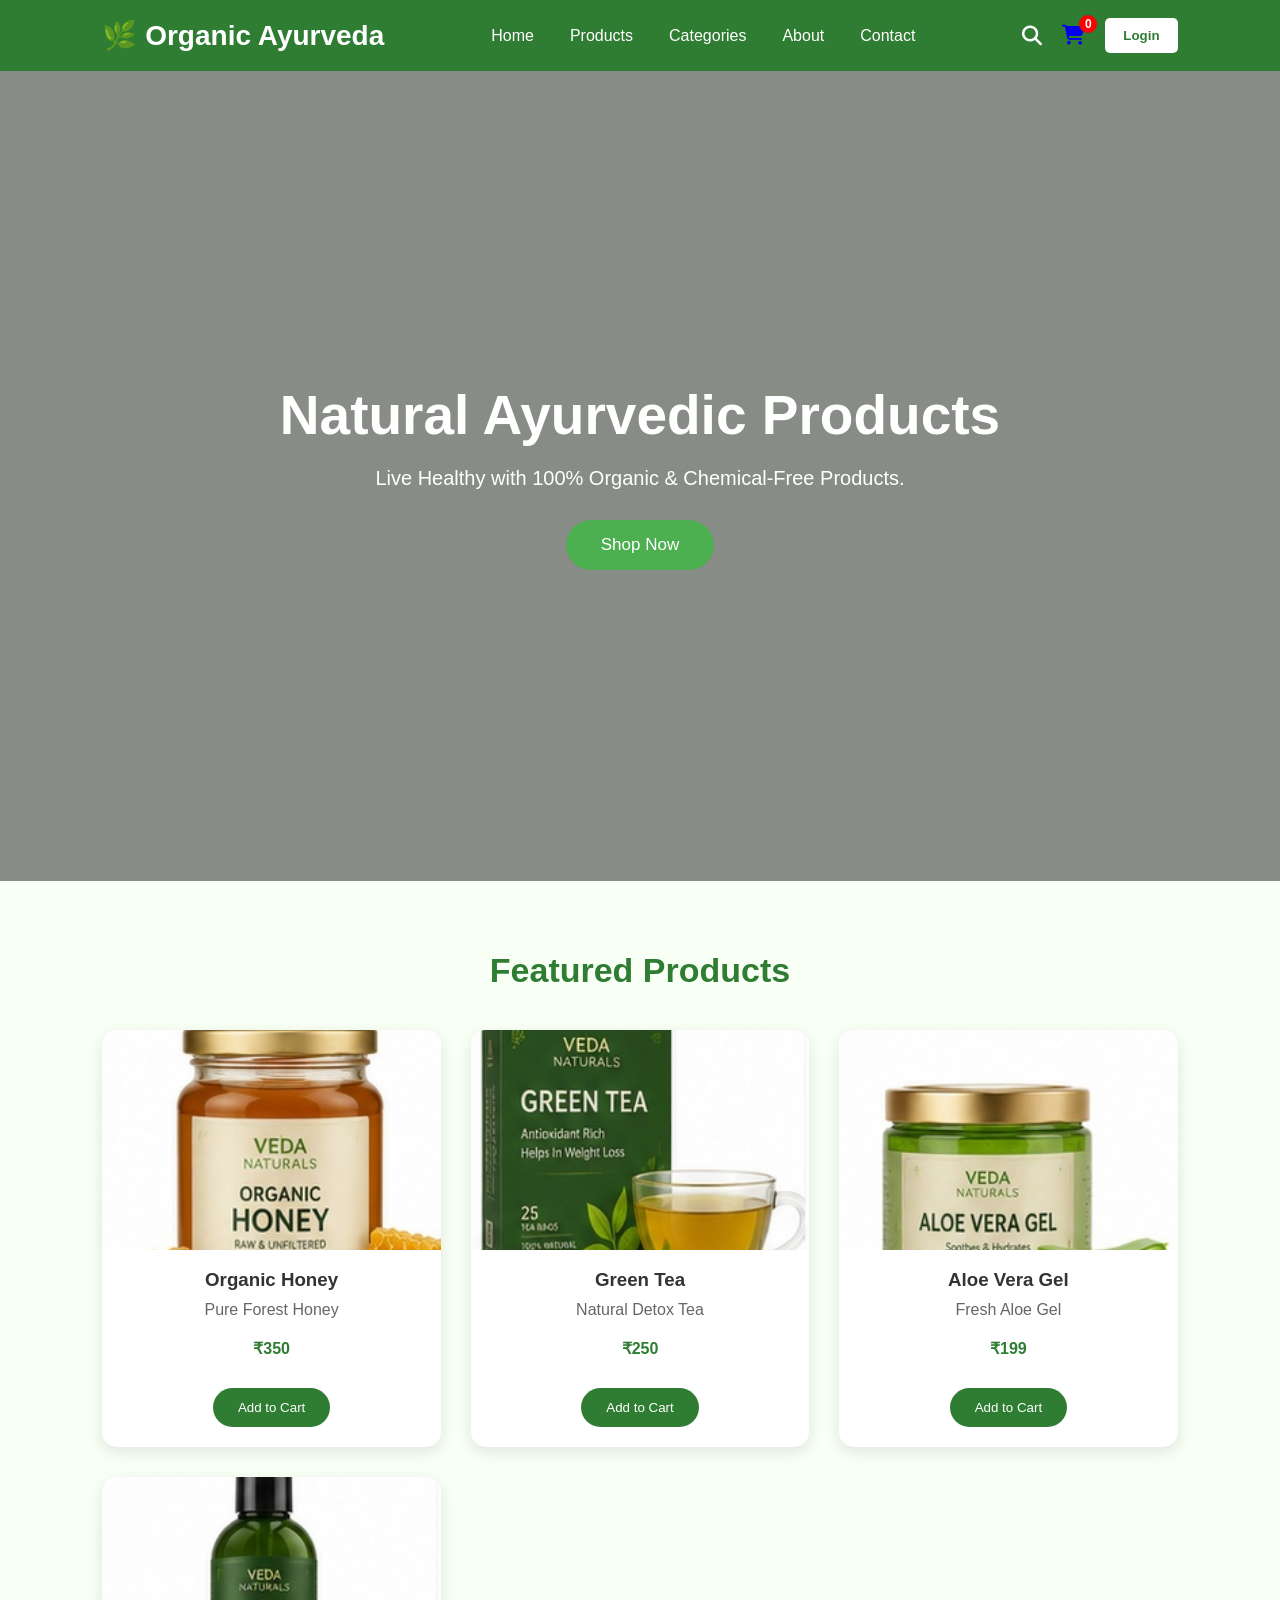
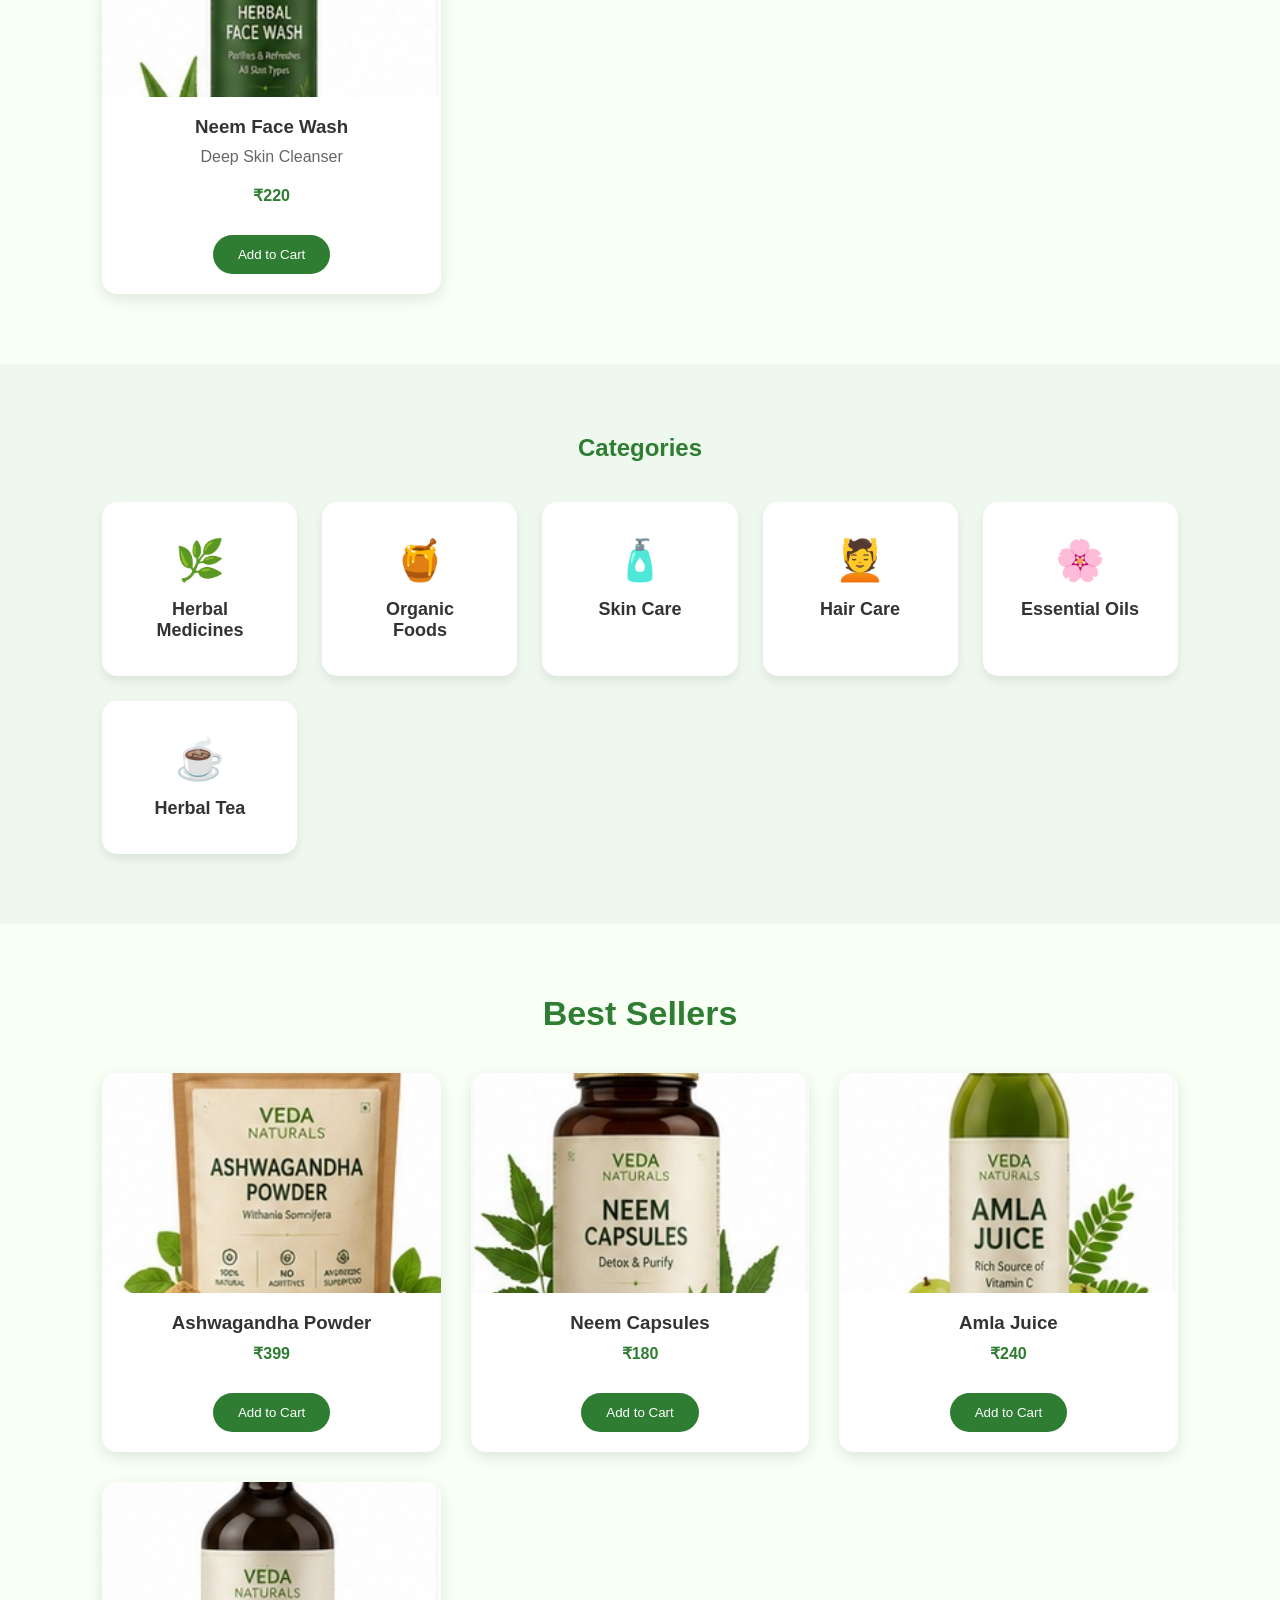
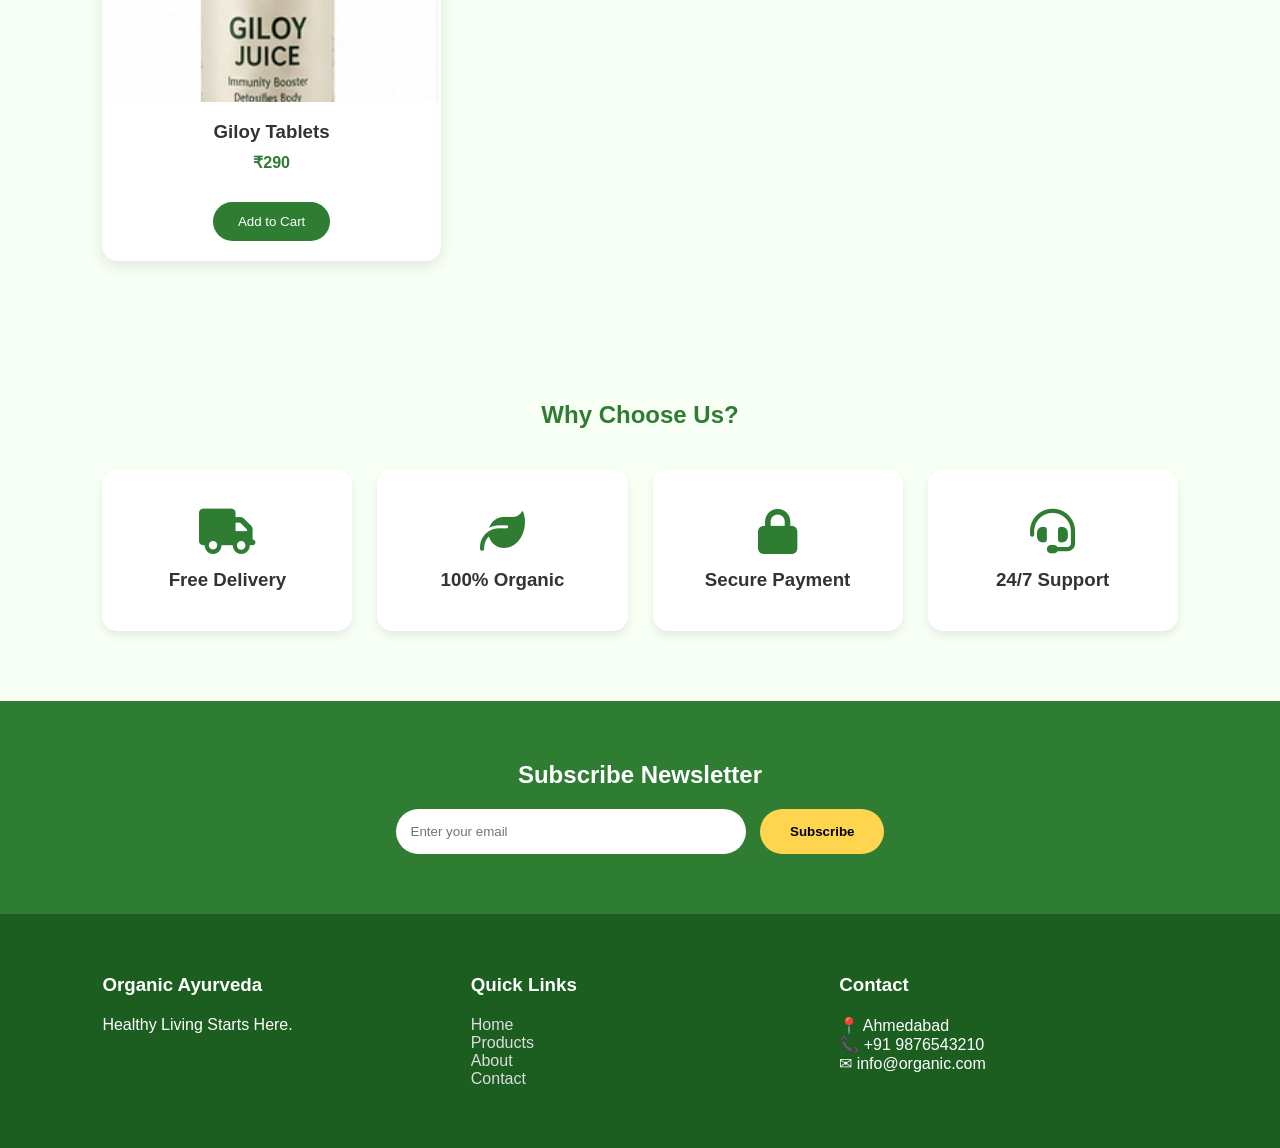
<file: Ayurvedic E-commerce/index.html>
<!DOCTYPE html>
<html lang="en">

<head>
    <meta charset="UTF-8">
    <meta name="viewport" content="width=device-width, initial-scale=1.0">
    <title>Organic Ayurveda</title>

    <link rel="stylesheet" href="css/style.css">

    <!-- Font Awesome -->
    <link rel="stylesheet" href="https://cdnjs.cloudflare.com/ajax/libs/font-awesome/6.5.2/css/all.min.css">
</head>

<body>

    <!--  HEADER  -->

    <header>

        <div class="logo">
            🌿 Organic Ayurveda
        </div>

        <nav>

            <ul>

                <li><a href="index.html" class="active">Home</a></li>
                <li><a href="products.html">Products</a></li>
                <li><a href="#">Categories</a></li>
                <li><a href="#">About</a></li>
                <li><a href="#">Contact</a></li>

            </ul>

        </nav>

        <div class="icons">
            <i class="fas fa-search"></i>

            <a href="cart.html">
                <i class="fas fa-shopping-cart">
                    <span id="cart-count">0</span>
                </i>
            </a>

            <button onclick="location.href='login.html'">Login</button>
        </div>

    </header>

    <!--  HERO  -->

    <section class="hero">

        <div class="hero-text">

            <h1>Natural Ayurvedic Products</h1>

            <p>
                Live Healthy with 100% Organic &
                Chemical-Free Products.
            </p>

            <button onclick="location.href='products.html'">
                Shop Now
            </button>

        </div>

    </section>

    <!--  FEATURED PRODUCTS  -->

    <section class="products">

        <h2>Featured Products</h2>

        <div class="product-container">

            <div class="card">

                <img src="images/Organic_Honey.jpg">

                <h3>Organic Honey</h3>

                <p>Pure Forest Honey</p>

                <h4>₹350</h4>

                <button class="cart-btn">Add to Cart</button>

            </div>

            <div class="card">

                <img src="images/Green_Tea.jpg">

                <h3>Green Tea</h3>

                <p>Natural Detox Tea</p>

                <h4>₹250</h4>

                <button class="cart-btn">Add to Cart</button>

            </div>

            <div class="card">

                <img src="images/Aloe_Vera_Gel.jpg">

                <h3>Aloe Vera Gel</h3>

                <p>Fresh Aloe Gel</p>

                <h4>₹199</h4>

                <button class="cart-btn">Add to Cart</button>

            </div>

            <div class="card">

                <img src="images/Herbal_Face_Wash.jpg">

                <h3>Neem Face Wash</h3>

                <p>Deep Skin Cleanser</p>

                <h4>₹220</h4>

                <button class="cart-btn">Add to Cart</button>

            </div>

        </div>

    </section>

    <!--  CATEGORIES  -->

    <section class="categories">

        <h2>Categories</h2>

        <div class="category-container">

            <div class="category">
                🌿
                <h3>Herbal Medicines</h3>
            </div>

            <div class="category">
                🍯
                <h3>Organic Foods</h3>
            </div>

            <div class="category">
                🧴
                <h3>Skin Care</h3>
            </div>

            <div class="category">
                💆
                <h3>Hair Care</h3>
            </div>

            <div class="category">
                🌸
                <h3>Essential Oils</h3>
            </div>

            <div class="category">
                ☕
                <h3>Herbal Tea</h3>
            </div>

        </div>

    </section>

    <!--  BEST SELLERS  -->

    <section class="products">

        <h2>Best Sellers</h2>

        <div class="product-container">

            <div class="card">

                <img src="images/Ashwagandha_Powder.jpg">

                <h3>Ashwagandha Powder</h3>

                <h4>₹399</h4>

                <button class="cart-btn">Add to Cart</button>

            </div>

            <div class="card">

                <img src="images/Neem_Capsules.jpg">

                <h3>Neem Capsules</h3>

                <h4>₹180</h4>

                <button class="cart-btn">Add to Cart</button>

            </div>

            <div class="card">

                <img src="images/Amla_Juice.jpg">

                <h3>Amla Juice</h3>

                <h4>₹240</h4>

                <button class="cart-btn">Add to Cart</button>

            </div>

            <div class="card">

                <img src="images/Giloy_Juice.jpg">

                <h3>Giloy Tablets</h3>

                <h4>₹290</h4>

                <button class="cart-btn">Add to Cart</button>

            </div>

        </div>

    </section>

    <!--  WHY CHOOSE US  -->

    <section class="services">

        <h2>Why Choose Us?</h2>

        <div class="service-container">

            <div class="service">
                <i class="fas fa-truck"></i>
                <h3>Free Delivery</h3>
            </div>

            <div class="service">
                <i class="fas fa-leaf"></i>
                <h3>100% Organic</h3>
            </div>

            <div class="service">
                <i class="fas fa-lock"></i>
                <h3>Secure Payment</h3>
            </div>

            <div class="service">
                <i class="fas fa-headset"></i>
                <h3>24/7 Support</h3>
            </div>

        </div>

    </section>

    <!--  NEWSLETTER  -->

    <section class="newsletter">

        <h2>Subscribe Newsletter</h2>

        <input type="email" placeholder="Enter your email">

        <button>Subscribe</button>

    </section>

    <!--  FOOTER  -->

    <footer>

        <div class="footer-box">

            <h3>Organic Ayurveda</h3>

            <p>
                Healthy Living Starts Here.
            </p>

        </div>

        <div class="footer-box">

            <h3>Quick Links</h3>

            <p><a href="index.html">Home</a></p>

            <p><a href="products.html">Products</a></p>

            <p><a href="#">About</a></p>

            <p><a href="#">Contact</a></p>

        </div>

        <div class="footer-box">

            <h3>Contact</h3>

            <p>📍 Ahmedabad</p>

            <p>📞 +91 9876543210</p>

            <p>✉ info@organic.com</p>

        </div>

    </footer>
    <script src="js/script.js"></script>

</body>

</html>
</file>
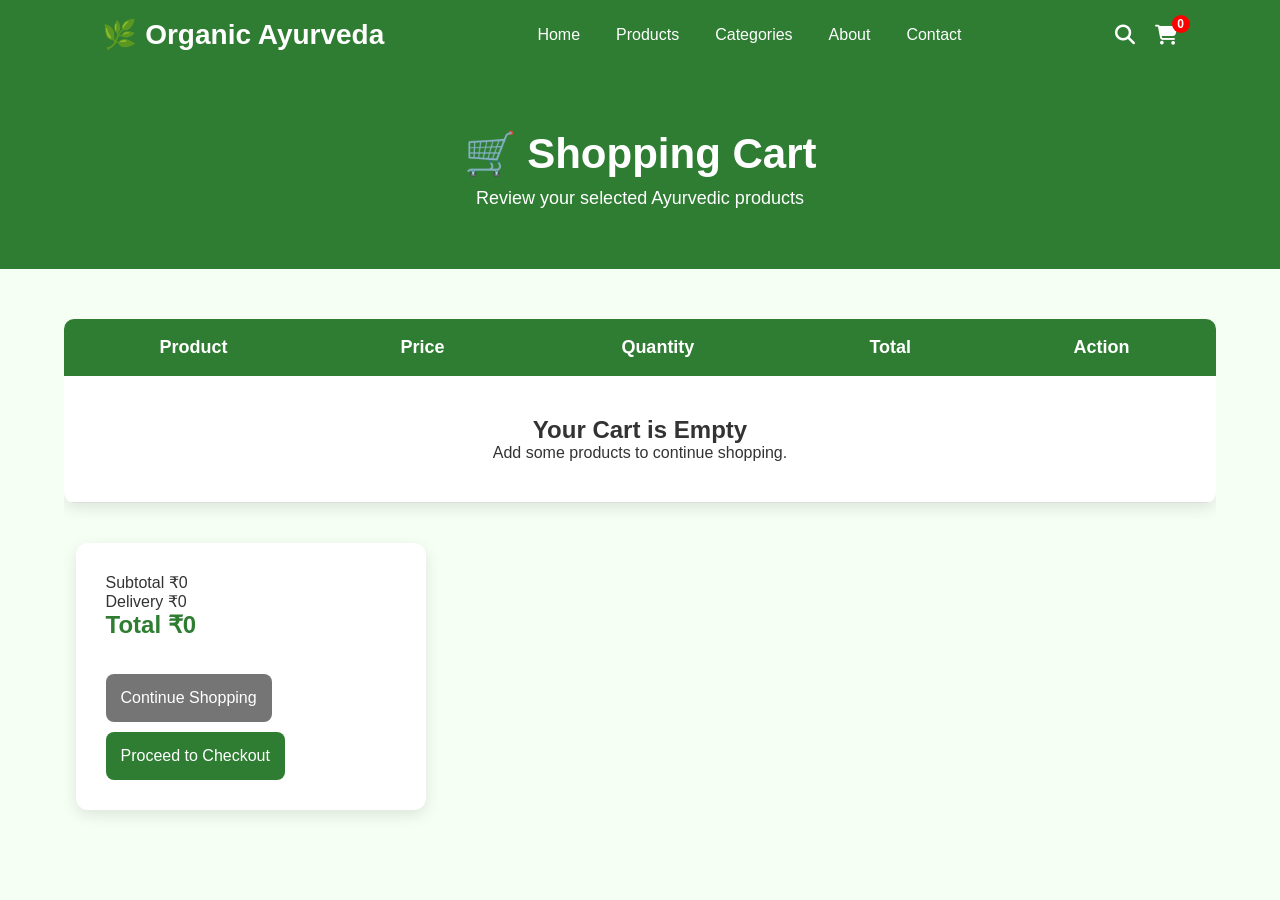
<file: Ayurvedic E-commerce/cart.html>
<!DOCTYPE html>
<html lang="en">

<head>
    <meta charset="UTF-8">
    <meta name="viewport" content="width=device-width, initial-scale=1.0">
    <title>Shopping Cart | Organic Ayurveda</title>

    <link rel="stylesheet" href="css/style.css">
    <link rel="stylesheet" href="css/products.css">
    <link rel="stylesheet" href="https://cdnjs.cloudflare.com/ajax/libs/font-awesome/6.5.2/css/all.min.css">
</head>

<body>

    <!-- ================= HEADER ================= -->

    <header>

        <div class="logo">
            🌿 Organic Ayurveda
        </div>

        <nav>
            <ul>
                <li><a href="index.html">Home</a></li>
                <li><a href="products.html">Products</a></li>
                <li><a href="#">Categories</a></li>
                <li><a href="#">About</a></li>
                <li><a href="#">Contact</a></li>
            </ul>
        </nav>

        <div class="icons">
            <i class="fas fa-search"></i>

            <i class="fas fa-shopping-cart">
                <span id="cart-count">0</span>
            </i>
        </div>

    </header>

    <!-- ================= PAGE TITLE ================= -->

    <section class="page-title">

        <h1>🛒 Shopping Cart</h1>

        <p>Review your selected Ayurvedic products</p>

    </section>

    <!-- ================= CART ================= -->

    <section class="cart-section">
        <table class="cart-table">
            <thead>

                <tr>

                    <th>Product</th>

                    <th>Price</th>

                    <th>Quantity</th>

                    <th>Total</th>

                    <th>Action</th>

                </tr>

            </thead>
            <tbody id="cart-items"></tbody>
        </table>

        <div class="cart-summary">

            <p>
                Subtotal
                <span id="subtotal">₹0</span>
            </p>

            <p>
                Delivery
                <span id="delivery-charge">₹0</span>
            </p>

            <h2>
                Total
                <span id="grand-total">₹0</span>
            </h2>

            <button class="continue-btn">
                Continue Shopping
            </button>

            <button class="checkout-btn">
                Proceed to Checkout
            </button>

        </div>

    </section>
    <script src="js/cart.js"></script>

</body>

</html>
</file>
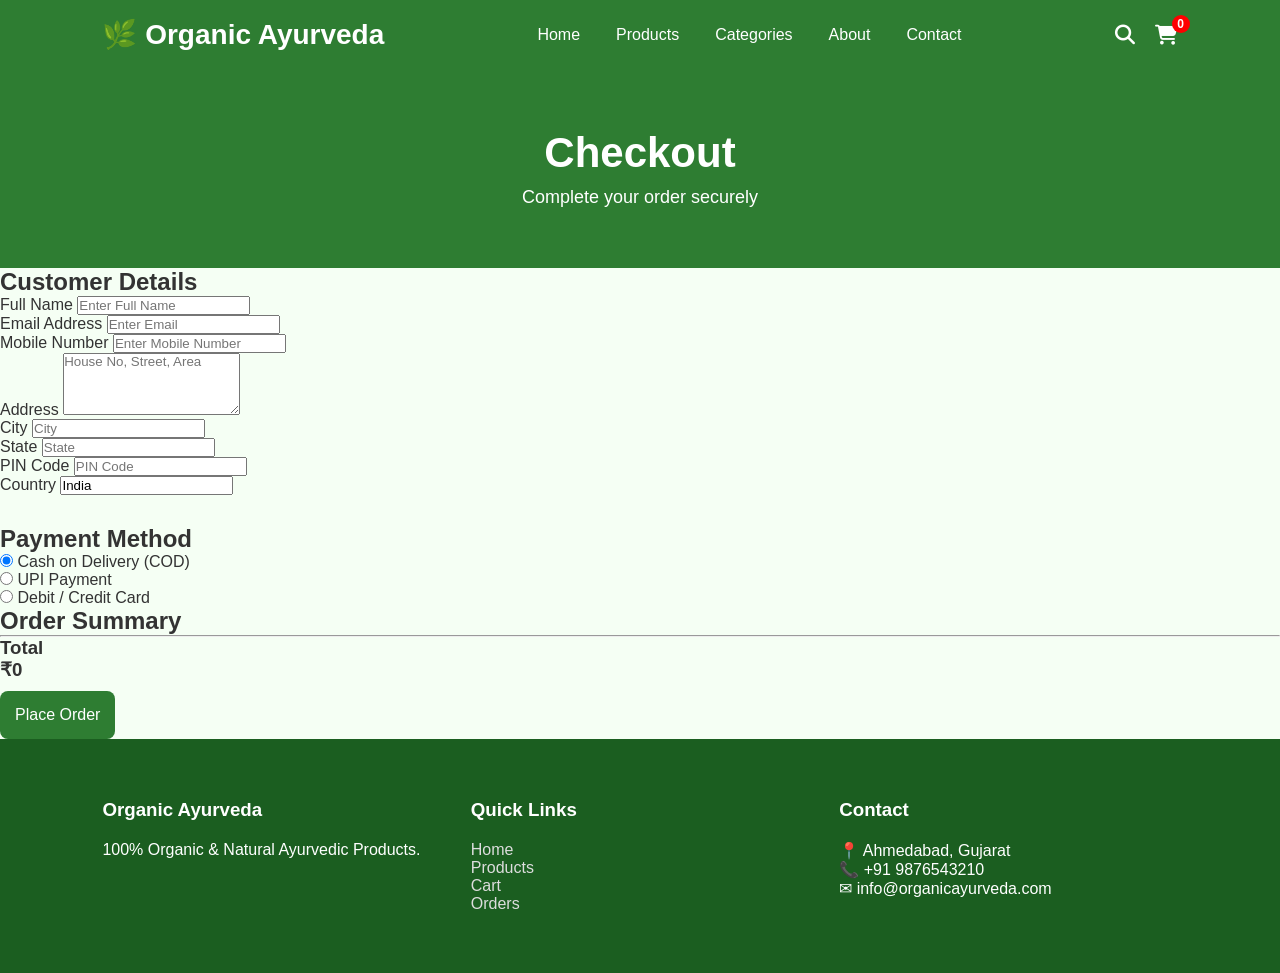
<file: Ayurvedic E-commerce/checkout.html>
<!DOCTYPE html>
<html lang="en">

<head>

    <meta charset="UTF-8">
    <meta name="viewport" content="width=device-width, initial-scale=1.0">

    <title>Checkout | Organic Ayurveda</title>

    <!-- CSS -->
    <link rel="stylesheet" href="css/style.css">
    <link rel="stylesheet" href="css/products.css">

    <!-- Font Awesome -->
    <link rel="stylesheet" href="https://cdnjs.cloudflare.com/ajax/libs/font-awesome/6.5.2/css/all.min.css">

</head>

<body>

    <!-- ================= HEADER ================= -->

    <header>

        <div class="logo">
            🌿 Organic Ayurveda
        </div>

        <nav>
            <ul>

                <li><a href="index.html">Home</a></li>

                <li><a href="products.html">Products</a></li>

                <li><a href="#">Categories</a></li>
                <li><a href="#">About</a></li>
                <li><a href="#">Contact</a></li>

            </ul>
        </nav>

        <div class="icons">

            <i class="fas fa-search"></i>

            <i class="fas fa-shopping-cart">
                <span id="cart-count">0</span>
            </i>

        </div>

    </header>

    <!-- ================= PAGE TITLE ================= -->

    <section class="page-title">

        <h1>Checkout</h1>

        <p>Complete your order securely</p>

    </section>

    <!-- ================= CHECKOUT ================= -->

    <section class="checkout-container">

        <!-- Customer Details -->

        <div class="checkout-form">

            <h2>Customer Details</h2>

            <form id="checkoutForm">

                <div class="input-box">

                    <label>Full Name</label>

                    <input type="text" id="name" placeholder="Enter Full Name" required>

                </div>

                <div class="input-box">

                    <label>Email Address</label>

                    <input type="email" id="email" placeholder="Enter Email" required>

                </div>

                <div class="input-box">

                    <label>Mobile Number</label>

                    <input type="tel" id="mobile" placeholder="Enter Mobile Number" required>

                </div>

                <div class="input-box">

                    <label>Address</label>

                    <textarea id="address" rows="4" placeholder="House No, Street, Area" required></textarea>

                </div>

                <div class="row">

                    <div class="input-box">

                        <label>City</label>

                        <input type="text" id="city" placeholder="City" required>

                    </div>

                    <div class="input-box">

                        <label>State</label>

                        <input type="text" id="state" placeholder="State" required>

                    </div>

                </div>

                <div class="row">

                    <div class="input-box">

                        <label>PIN Code</label>

                        <input type="number" id="pincode" placeholder="PIN Code" required>

                    </div>

                    <div class="input-box">

                        <label>Country</label>

                        <input type="text" value="India" readonly>

                    </div>

                </div>
                <!-- ================= PAYMENT METHOD ================= -->

                <h2 style="margin-top:30px;">Payment Method</h2>

                <div class="payment-option">

                    <label>
                        <input type="radio" name="payment" value="COD" checked>
                        Cash on Delivery (COD)
                    </label>

                </div>

                <div class="payment-option">

                    <label>
                        <input type="radio" name="payment" value="UPI">
                        UPI Payment
                    </label>

                </div>

                <div class="payment-option">

                    <label>
                        <input type="radio" name="payment" value="Card">
                        Debit / Credit Card
                    </label>

                </div>

            </form>

        </div>

        <!-- ================= ORDER SUMMARY ================= -->

        <div class="order-summary">

            <h2>Order Summary</h2>

            <hr>

            <div class="summary-total">

                <h3>Total</h3>

                <h3 id="grand-total">₹0</h3>

            </div>

            <button id="place-order-btn" class="checkout-btn">
                Place Order
            </button>

        </div>

    </section>

    <!-- ================= FOOTER ================= -->

    <footer>

        <div class="footer-box">

            <h3>Organic Ayurveda</h3>

            <p>
                100% Organic & Natural Ayurvedic Products.
            </p>

        </div>

        <div class="footer-box">

            <h3>Quick Links</h3>

            <p><a href="index.html">Home</a></p>

            <p><a href="products.html">Products</a></p>

            <p><a href="cart.html">Cart</a></p>

            <p><a href="orders.html">Orders</a></p>

        </div>

        <div class="footer-box">

            <h3>Contact</h3>

            <p>📍 Ahmedabad, Gujarat</p>

            <p>📞 +91 9876543210</p>

            <p>✉ info@organicayurveda.com</p>

        </div>

    </footer>

    <!-- JavaScript -->
    <script src="js/checkout.js"></script>

</body>

</html>
</file>
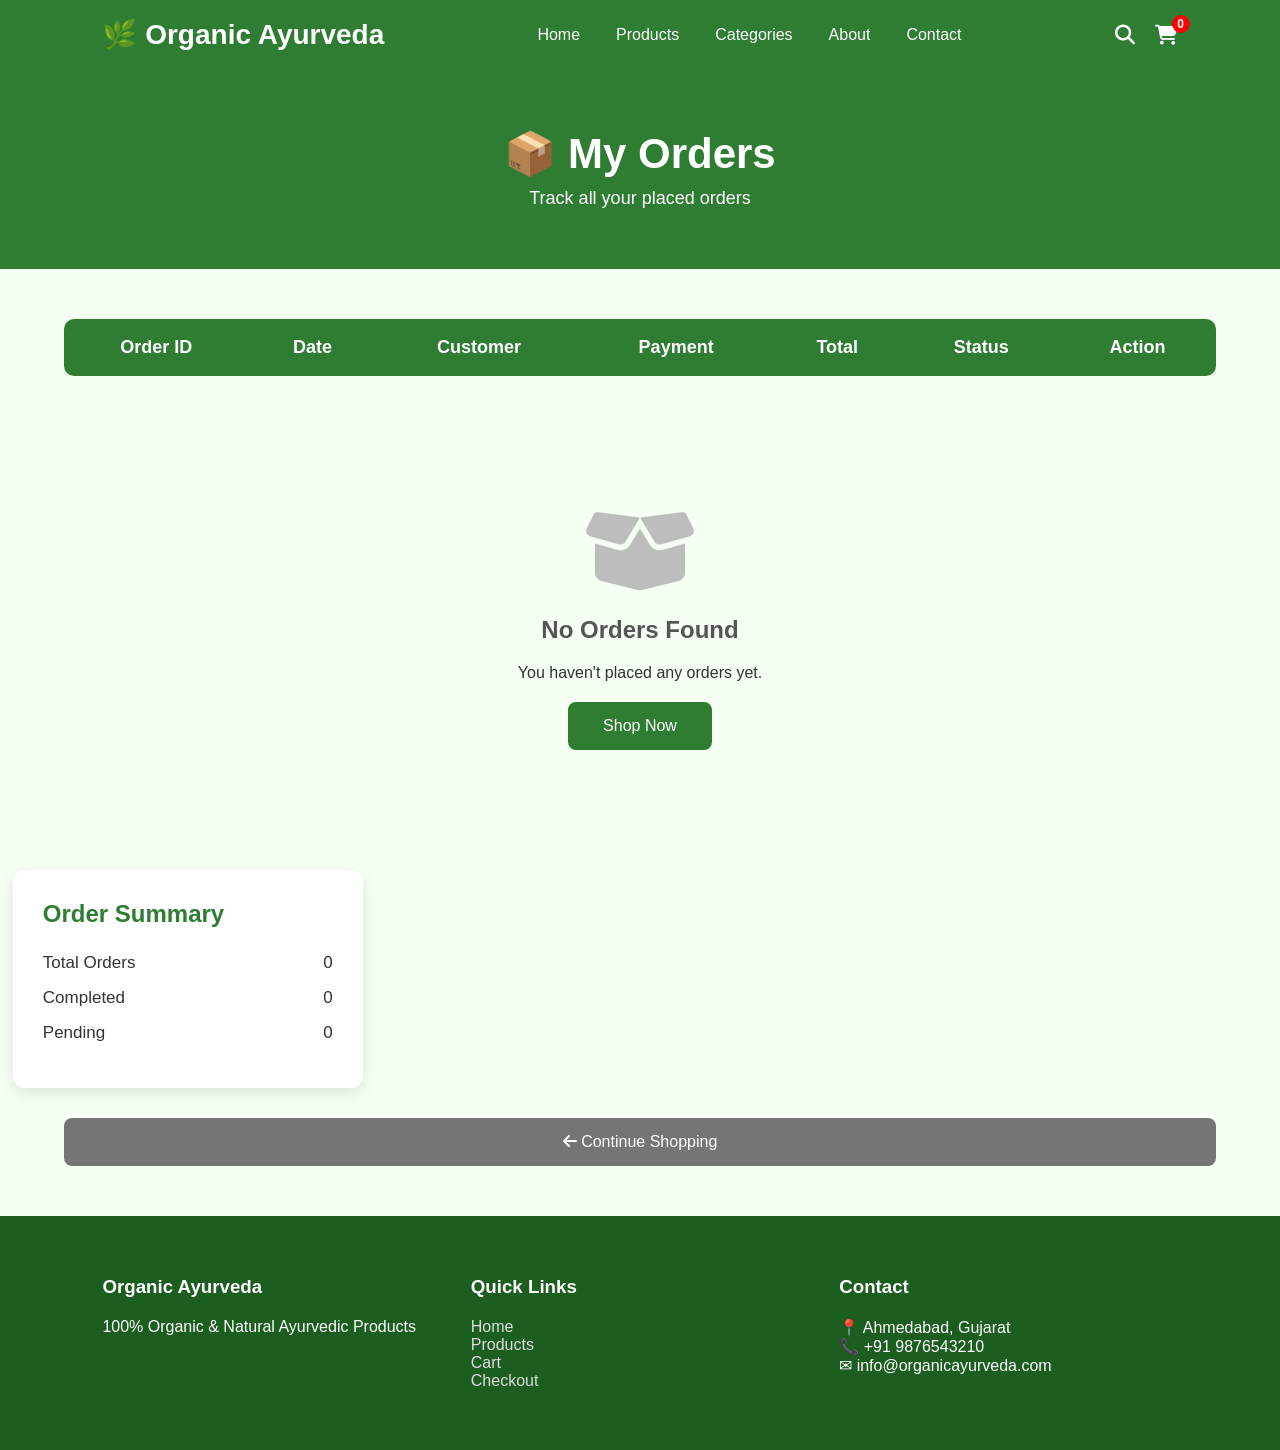
<file: Ayurvedic E-commerce/orders.html>
<!DOCTYPE html>
<html lang="en">

<head>

    <meta charset="UTF-8">
    <meta name="viewport" content="width=device-width, initial-scale=1.0">

    <title>My Orders | Organic Ayurveda</title>

    <!-- CSS -->
    <link rel="stylesheet" href="css/style.css">
    <link rel="stylesheet" href="css/products.css">

    <!-- Font Awesome -->
    <link rel="stylesheet" href="https://cdnjs.cloudflare.com/ajax/libs/font-awesome/6.5.2/css/all.min.css">

</head>

<body>

    <!-- ================= HEADER ================= -->

    <header>

        <div class="logo">
            🌿 Organic Ayurveda
        </div>

        <nav>

            <ul>

                <li><a href="index.html">Home</a></li>

                <li><a href="products.html">Products</a></li>

                <li><a href="#">Categories</a></li>
                <li><a href="#">About</a></li>
                <li><a href="#">Contact</a></li>

            </ul>

        </nav>

        <div class="icons">

            <i class="fas fa-search"></i>

            <i class="fas fa-shopping-cart">

                <span id="cart-count">0</span>

            </i>

        </div>

    </header>

    <!-- ================= PAGE TITLE ================= -->

    <section class="page-title">

        <h1>📦 My Orders</h1>

        <p>Track all your placed orders</p>

    </section>

    <!-- ================= ORDERS TABLE ================= -->

    <section class="cart-section">

        <table class="cart-table">

            <thead>

                <tr>

                    <th>Order ID</th>

                    <th>Date</th>

                    <th>Customer</th>

                    <th>Payment</th>

                    <th>Total</th>

                    <th>Status</th>

                    <th>Action</th>

                </tr>

            </thead>

            <tbody id="orders-body">

                <!-- JavaScript will load orders here -->

            </tbody>

        </table>

    </section>

    <!-- ================= EMPTY ORDER ================= -->

    <div id="empty-orders" class="empty-cart" style="display:none;">

        <i class="fas fa-box-open"></i>

        <h2>No Orders Found</h2>

        <p>You haven't placed any orders yet.</p>

        <a href="products.html">
            Shop Now
        </a>

    </div>
    <!-- ================= ORDER SUMMARY ================= -->

    <section class="cart-summary">

        <h2>Order Summary</h2>

        <div class="summary-row">
            <span>Total Orders</span>
            <span id="total-orders">0</span>
        </div>

        <div class="summary-row">
            <span>Completed</span>
            <span id="completed-orders">0</span>
        </div>

        <div class="summary-row">
            <span>Pending</span>
            <span id="pending-orders">0</span>
        </div>

    </section>

    <!-- ================= BUTTONS ================= -->

    <div class="cart-buttons" style="width:90%; margin:0 auto 50px;">

        <button class="continue-btn" onclick="window.location.href='products.html'">

            <i class="fas fa-arrow-left"></i>
            Continue Shopping

        </button>

    </div>

    <!-- ================= FOOTER ================= -->

    <footer>

        <div class="footer-box">

            <h3>Organic Ayurveda</h3>

            <p>
                100% Organic & Natural Ayurvedic Products
            </p>

        </div>

        <div class="footer-box">

            <h3>Quick Links</h3>

            <p><a href="index.html">Home</a></p>

            <p><a href="products.html">Products</a></p>

            <p><a href="cart.html">Cart</a></p>

            <p><a href="checkout.html">Checkout</a></p>

        </div>

        <div class="footer-box">

            <h3>Contact</h3>

            <p>📍 Ahmedabad, Gujarat</p>

            <p>📞 +91 9876543210</p>

            <p>✉ info@organicayurveda.com</p>

        </div>

    </footer>

    <!-- JavaScript -->
    <script src="js/orders.js"></script>

</body>

</html>
</file>
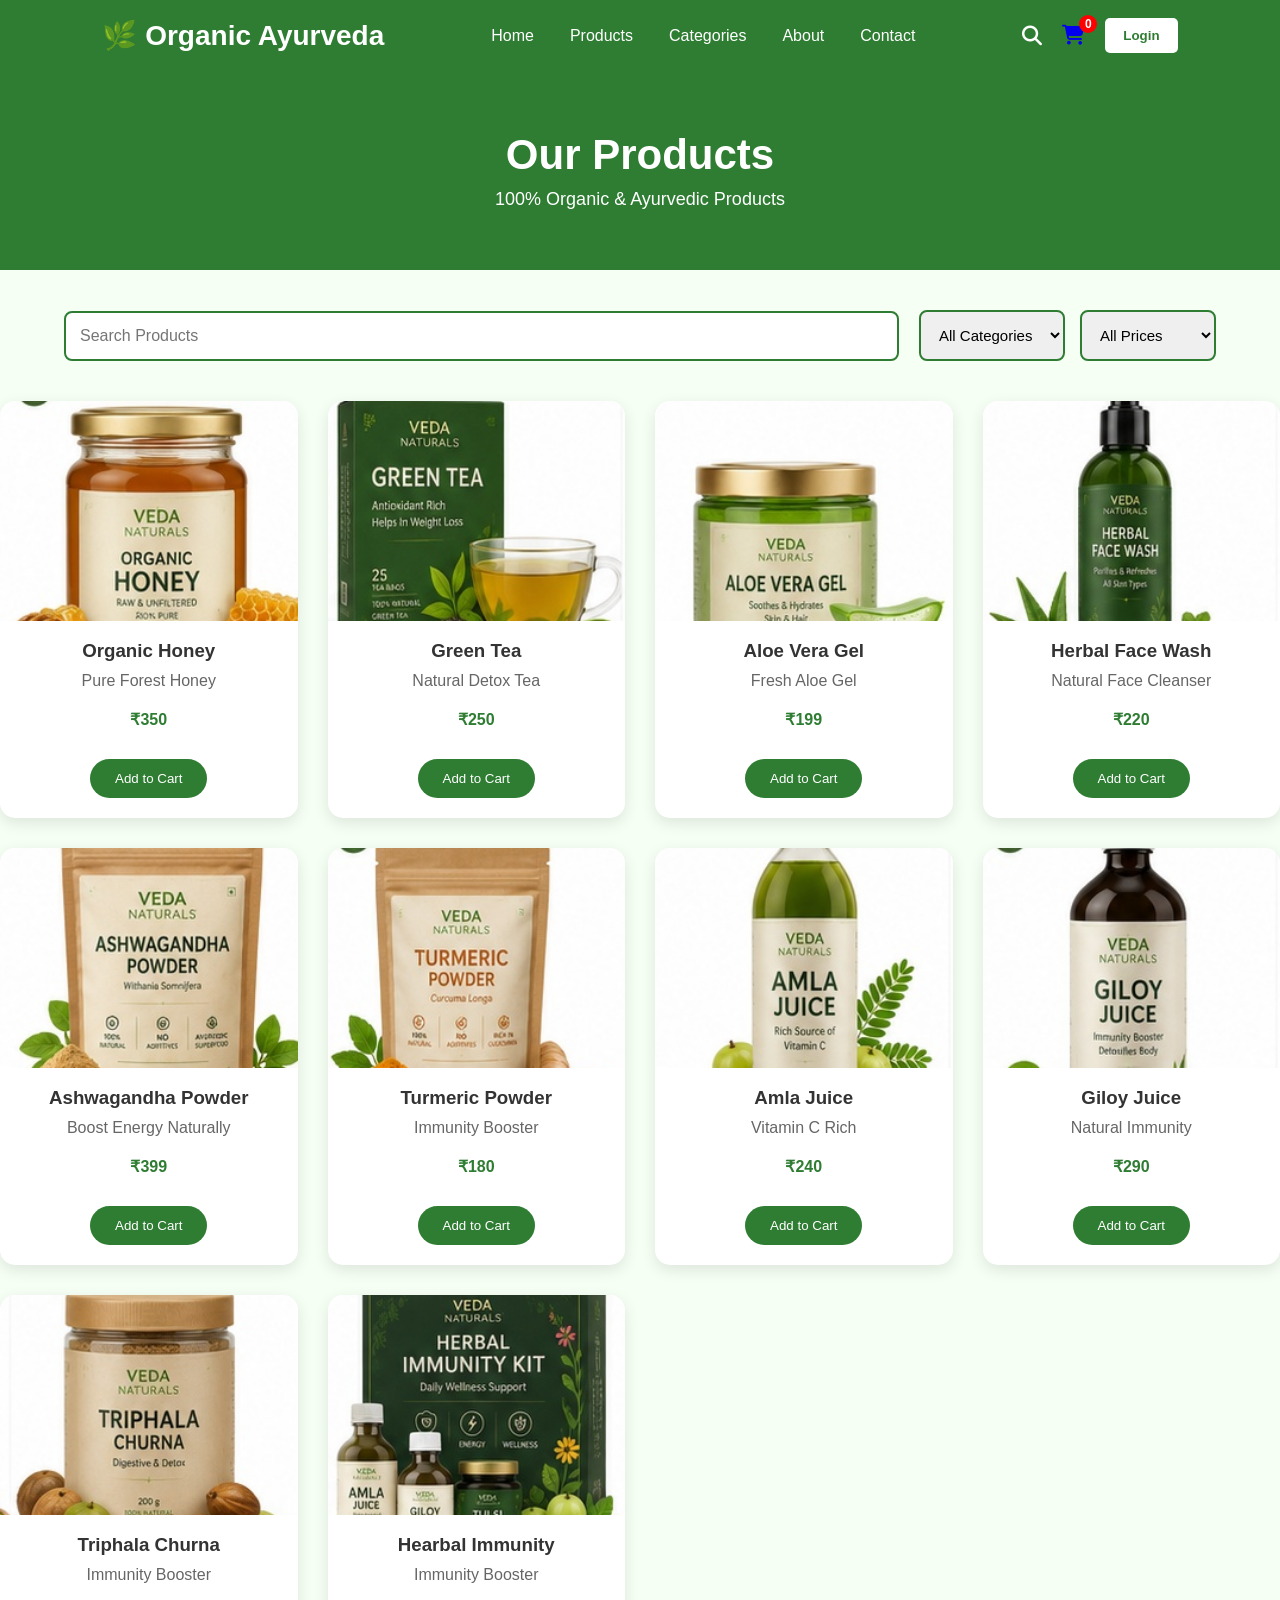
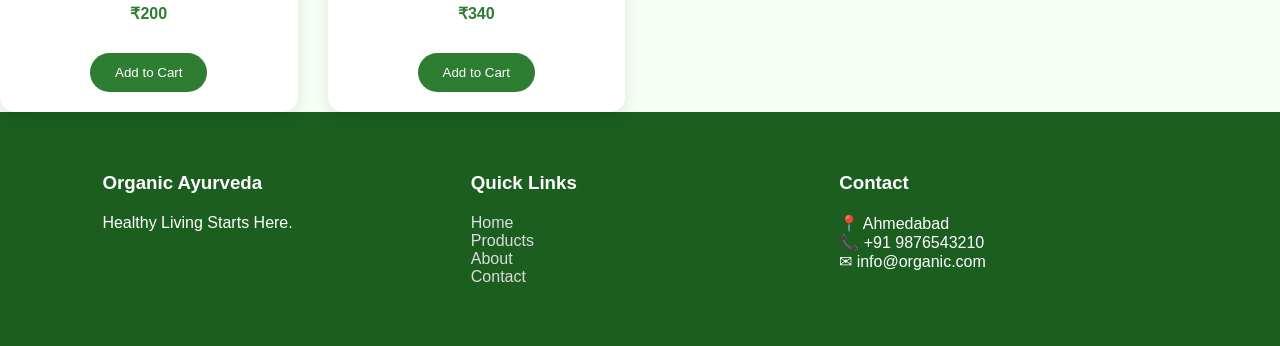
<file: Ayurvedic E-commerce/products.html>
<!DOCTYPE html>
<html lang="en">

<head>
    <meta charset="UTF-8">
    <meta name="viewport" content="width=device-width, initial-scale=1.0">
    <title>Organic Ayurveda | Products</title>

    <link rel="stylesheet" href="css/style.css">
    <link rel="stylesheet" href="css/products.css">

    <link rel="stylesheet" href="https://cdnjs.cloudflare.com/ajax/libs/font-awesome/6.5.2/css/all.min.css">
</head>

<body>

    <!-- ================= HEADER ================= -->

    <header>

        <div class="logo">
            🌿 Organic Ayurveda
        </div>

        <nav>
            <ul>
                <li><a href="index.html">Home</a></li>
                <li><a href="products.html" class="active">Products</a></li>
                <li><a href="#">Categories</a></li>
                <li><a href="#">About</a></li>
                <li><a href="#">Contact</a></li>
            </ul>
        </nav>

        <div class="icons">
            <i class="fas fa-search"></i>

            <a href="cart.html">
                <i class="fas fa-shopping-cart">
                    <span id="cart-count">0</span>
                </i>
            </a>

            <button onclick="location.href='login.html'">Login</button>
        </div>

    </header>

    <!-- ================= PAGE TITLE ================= -->

    <section class="page-title">

        <h1>Our Products</h1>

        <p>100% Organic & Ayurvedic Products</p>

    </section>

    <!-- ================= FILTER SECTION ================= -->

    <section class="filter-section">

        <div class="search-box">
            <input type="text" id="search" placeholder="Search Products">
        </div>

        <div class="filter-group">
            <select id="category">
                <option value="all">All Categories</option>
                <option value="Skin Care">Skin Care</option>
                <option value="Hair Care">Hair Care</option>
                <option value="Herbal">Herbal</option>
            </select>

            <select id="price">
                <option value="all">All Prices</option>
                <option value="0-200">₹0 - ₹200</option>
                <option value="201-500">₹201 - ₹500</option>
                <option value="501+">₹501+</option>
            </select>
        </div>

    </section>

    <!-- ================= PRODUCTS ================= -->

    <section class="products-page">

        <div class="product-container">

            <!-- Product 1 -->

            <div class="card" data-category="Herbal">

                <img src="images/Organic_Honey.jpg" alt="Honey">

                <h3>Organic Honey</h3>

                <p>Pure Forest Honey</p>

                <h4>₹350</h4>

                <button class="cart-btn">
                    Add to Cart
                </button>

            </div>

            <!-- Product 2 -->

            <div class="card" data-category="Herbal">

                <img src="images/Green_Tea.jpg" alt="Tea">

                <h3>Green Tea</h3>

                <p>Natural Detox Tea</p>

                <h4>₹250</h4>

                <button class="cart-btn">
                    Add to Cart
                </button>

            </div>

            <!-- Product 3 -->

            <div class="card" data-category="Herbal">

                <img src="images/Aloe_Vera_Gel.jpg">

                <h3>Aloe Vera Gel</h3>

                <p>Fresh Aloe Gel</p>

                <h4>₹199</h4>

                <button class="cart-btn">
                    Add to Cart
                </button>

            </div>

            <!-- Product 4 -->

            <div class="card" data-category="Skin Care">

                <img src="images/Herbal_Face_Wash.jpg">

                <h3>Herbal Face Wash</h3>

                <p>Natural Face Cleanser</p>

                <h4>₹220</h4>

                <button class="cart-btn">
                    Add to Cart
                </button>

            </div>

            <!-- Product 5 -->

            <div class="card" data-category="Herbal">

                <img src="images/Ashwagandha_Powder.jpg">

                <h3>Ashwagandha Powder</h3>

                <p>Boost Energy Naturally</p>

                <h4>₹399</h4>

                <button class="cart-btn">
                    Add to Cart
                </button>

            </div>

            <!-- Product 6 -->

            <div class="card" data-category="Herbal">

                <img src="images/Turmeric_Powder.jpg">

                <h3>Turmeric Powder</h3>

                <p>Immunity Booster</p>

                <h4>₹180</h4>

                <button class="cart-btn">
                    Add to Cart
                </button>

            </div>

            <!-- Product 7 -->

            <div class="card" data-category="Herbal">

                <img src="images/Amla_Juice.jpg">

                <h3>Amla Juice</h3>

                <p>Vitamin C Rich</p>

                <h4>₹240</h4>

                <button class="cart-btn">
                    Add to Cart
                </button>

            </div>

            <!-- Product 8 -->

            <div class="card" data-category="Herbal">

                <img src="images/Giloy_Juice.jpg">

                <h3>Giloy Juice</h3>

                <p>Natural Immunity</p>

                <h4>₹290</h4>

                <button class="cart-btn">
                    Add to Cart
                </button>

            </div>
            <!--Product 9-->
            <div class="card" data-category="Herbal">

                <img src="images/Triphala_Churna.jpg">

                <h3>Triphala Churna</h3>

                <p>Immunity Booster</p>

                <h4>₹200</h4>

                <button class="cart-btn">
                    Add to Cart
                </button>

            </div>
            <!--Product 10-->
            <div class="card" data-category="Herbal">

                <img src="images/Herbal_Immunity_Kit.jpg">

                <h3>Hearbal Immunity</h3>

                <p>Immunity Booster</p>

                <h4>₹340</h4>

                <button class="cart-btn">
                    Add to Cart
                </button>

            </div>

        </div>

    </section>

    <!-- ================= FOOTER ================= -->

    <footer>

        <div class="footer-box">

            <h3>Organic Ayurveda</h3>

            <p>Healthy Living Starts Here.</p>

        </div>

        <div class="footer-box">

            <h3>Quick Links</h3>

            <p><a href="index.html">Home</a></p>

            <p><a href="products.html">Products</a></p>

            <p><a href="#">About</a></p>

            <p><a href="#">Contact</a></p>

        </div>

        <div class="footer-box">

            <h3>Contact</h3>

            <p>📍 Ahmedabad</p>

            <p>📞 +91 9876543210</p>

            <p>✉ info@organic.com</p>

        </div>

    </footer>
    <script src="js/products.js"></script>

</body>

</html>
</file>
<file: Ayurvedic E-commerce/css/style.css>
* {
    margin: 0;
    padding: 0;
    box-sizing: border-box;
    font-family: Arial, sans-serif;
    scroll-behavior: smooth;
}

body {
    background: #f8fff5;
    color: #333;
}

/* Header */

header {
    width: 100%;
    background: #2e7d32;
    color: #fff;
    display: flex;
    justify-content: space-between;
    align-items: center;
    padding: 18px 8%;
    position: sticky;
    top: 0;
    z-index: 1000;
}

.logo {
    font-size: 28px;
    font-weight: 700;
}

nav ul {
    display: flex;
    list-style: none;
}

nav ul li {
    margin: 0 18px;
}

nav ul li a {
    color: #fff;
    text-decoration: none;
    font-weight: 500;
    transition: .3s;
}

nav ul li a:hover {
    color: #ffd54f;
}

.icons {
    display: flex;
    align-items: center;
    gap: 20px;
}

.icons i {
    font-size: 20px;
    cursor: pointer;
    position: relative;
}

#cart-count {
    position: absolute;
    top: -10px;
    right: -12px;
    background: red;
    color: #fff;
    width: 18px;
    height: 18px;
    border-radius: 50%;
    font-size: 12px;
    display: flex;
    align-items: center;
    justify-content: center;
}

.icons button {
    padding: 10px 18px;
    border: none;
    background: #fff;
    color: #2e7d32;
    border-radius: 5px;
    cursor: pointer;
    font-weight: 600;
    transition: .3s;
}

.icons button:hover {
    background: #ffd54f;
}

/* Hero Section */

.hero {
    height: 90vh;
    background: linear-gradient(rgba(0, 0, 0, .45), rgba(0, 0, 0, .45)),
        url("https://static.vecteezy.com/system/resources/previews/004/884/144/non_2x/closeup-beautiful-panoramic-view-of-nature-green-leaves-on-blurred-greenery-background-with-sunlight-free-photo.jpg") center/cover;
    display: flex;
    align-items: center;
    justify-content: center;
    text-align: center;
}

.hero-text {
    color: #fff;
}

.hero-text h1 {
    font-size: 55px;
    margin-bottom: 20px;
}

.hero-text p {
    font-size: 20px;
    margin-bottom: 30px;
}

.hero-text button {
    padding: 15px 35px;
    background: #4caf50;
    border: none;
    color: #fff;
    border-radius: 30px;
    cursor: pointer;
    font-size: 17px;
    transition: .3s;
}

.hero-text button:hover {
    background: #2e7d32;
}

/* Products */

.products {
    padding: 70px 8%;
}

.products h2 {
    text-align: center;
    font-size: 34px;
    color: #2e7d32;
    margin-bottom: 40px;
}

.product-container {
    display: grid;
    grid-template-columns: repeat(auto-fit, minmax(250px, 1fr));
    gap: 30px;
}

.card {
    background: #fff;
    border-radius: 15px;
    overflow: hidden;
    text-align: center;
    box-shadow: 0 5px 15px rgba(0, 0, 0, .1);
    transition: .3s;
}

.card:hover {
    transform: translateY(-10px);
}

.card img {
    width: 100%;
    height: 220px;
    object-fit: cover;
}

.card h3 {
    margin-top: 15px;
}

.card p {
    color: #666;
    padding: 10px;
}

.card h4 {
    color: #2e7d32;
    margin: 10px 0;
}

.card button {
    margin: 20px;
    padding: 12px 25px;
    background: #2e7d32;
    color: #fff;
    border: none;
    border-radius: 25px;
    cursor: pointer;
}

.card button:hover {
    background: #43a047;
}

/* Categories */

.categories {
    background: #eef8ee;
    padding: 70px 8%;
}

.categories h2 {
    text-align: center;
    color: #2e7d32;
    margin-bottom: 40px;
}

.category-container {
    display: grid;
    grid-template-columns: repeat(auto-fit, minmax(180px, 1fr));
    gap: 25px;
}

.category {
    background: #fff;
    padding: 35px;
    text-align: center;
    border-radius: 15px;
    font-size: 40px;
    transition: .3s;
    box-shadow: 0 5px 10px rgba(0, 0, 0, .08);
}

.category h3 {
    margin-top: 15px;
    font-size: 18px;
}

.category:hover {
    background: #2e7d32;
    color: #fff;
    transform: scale(1.05);
}

/* Services */

.services {
    padding: 70px 8%;
}

.services h2 {
    text-align: center;
    color: #2e7d32;
    margin-bottom: 40px;
}

.service-container {
    display: grid;
    grid-template-columns: repeat(auto-fit, minmax(220px, 1fr));
    gap: 25px;
}

.service {
    background: #fff;
    text-align: center;
    padding: 40px;
    border-radius: 15px;
    box-shadow: 0 5px 10px rgba(0, 0, 0, .08);
    transition: .3s;
}

.service i {
    font-size: 45px;
    color: #2e7d32;
    margin-bottom: 15px;
}

.service:hover {
    transform: translateY(-8px);
}

/* Newsletter */

.newsletter {
    background: #2e7d32;
    color: #fff;
    text-align: center;
    padding: 60px 20px;
}

.newsletter h2 {
    margin-bottom: 20px;
}

.newsletter input {
    width: 350px;
    max-width: 90%;
    padding: 15px;
    border: none;
    border-radius: 30px;
    outline: none;
}

.newsletter button {
    padding: 15px 30px;
    border: none;
    background: #ffd54f;
    border-radius: 30px;
    margin-left: 10px;
    cursor: pointer;
    font-weight: 600;
}

.newsletter button:hover {
    background: #fff;
}

/* CART PAGE */

.cart-section {
    width: 90%;
    margin: 50px auto;
    overflow-x: auto;
}

.cart-table {
    width: 100%;
    border-collapse: collapse;
    background: #fff;
    border-radius: 10px;
    overflow: hidden;
    box-shadow: 0 5px 15px rgba(0, 0, 0, .1);
}

.cart-table th {
    background: #2e7d32;
    color: #fff;
    padding: 18px;
    font-size: 18px;
}

.cart-table td {
    padding: 20px;
    text-align: center;
    border-bottom: 1px solid #ddd;
}

.product-info {
    display: flex;
    align-items: center;
    gap: 15px;
}

.product-info img {
    width: 90px;
    height: 90px;
    object-fit: cover;
    border-radius: 10px;
}

.product-info span {
    font-size: 18px;
    font-weight: 600;
}

.qty-btn {
    width: 35px;
    height: 35px;
    border: none;
    background: #2e7d32;
    color: #fff;
    font-size: 18px;
    border-radius: 5px;
    cursor: pointer;
    transition: .3s;
}

.qty-btn:hover {
    background: #1b5e20;
}

.qty {
    display: inline-block;
    width: 35px;
    font-size: 18px;
    font-weight: bold;
}

.remove-btn {
    background: #e53935;
    color: #fff;
    border: none;
    width: 40px;
    height: 40px;
    border-radius: 50%;
    cursor: pointer;
    transition: .3s;
}

.remove-btn:hover {
    background: #c62828;
}

/* CART SUMMARY */

.cart-summary {

    width: 350px;
    margin: 40px 1% 20px;
    background: #fff;
    padding: 30px;
    border-radius: 12px;
    box-shadow: 0 5px 15px rgba(0, 0, 0, .1);

}

.cart-summary h2 {

    color: #2e7d32;
    margin-bottom: 25px;

}

.summary-row {

    display: flex;
    justify-content: space-between;
    margin: 15px 0;
    font-size: 17px;

}

.summary-row.total {

    font-size: 22px;
    font-weight: bold;
    color: #2e7d32;
    border-top: 2px solid #ddd;
    padding-top: 20px;

}

/* BUTTONS */

.cart-buttons {

    display: flex;
    justify-content: space-between;
    margin-top: 30px;
    gap: 25px;

}

.continue-btn,
.checkout-btn {

    flex: 1;
    padding: 15px;
    margin-top: 10px;
    border: none;
    border-radius: 8px;
    font-size: 16px;
    cursor: pointer;
    transition: .3s;

}

.continue-btn {

    background: #757575;
    color: #fff;

}

.continue-btn:hover {

    background: #424242;

}

.checkout-btn {

    background: #2e7d32;
    color: #fff;

}

.checkout-btn:hover {

    background: #1b5e20;

}
/*checkout*/
.checkoutForm{

}

/*EMPTY CART */

.empty-cart {

    text-align: center;
    padding: 80px 20px;

}

.empty-cart i {

    font-size: 90px;
    color: #bdbdbd;

}

.empty-cart h2 {

    margin: 20px 0;
    color: #555;

}

.empty-cart a {

    display: inline-block;
    margin-top: 20px;
    padding: 15px 35px;
    background: #2e7d32;
    color: #fff;
    text-decoration: none;
    border-radius: 8px;

}

.empty-cart a:hover {

    background: #1b5e20;

}

/* ===========================
        ORDER STATUS
=========================== */

.status {
    padding: 8px 15px;
    border-radius: 20px;
    color: #fff;
    font-size: 14px;
    font-weight: 600;
}

.status.pending {
    background: #ff9800;
}

.status.delivered {
    background: #2e7d32;
}

/* View Button */

.view-btn {
    background: #1976d2;
    color: #fff;
    border: none;
    padding: 10px 18px;
    border-radius: 6px;
    cursor: pointer;
    transition: .3s;
}

.view-btn:hover {
    background: #0d47a1;
}

/* ===========================
   Footer
=========================== */

footer {
    background: #1b5e20;
    color: #fff;
    display: grid;
    grid-template-columns: repeat(auto-fit, minmax(250px, 1fr));
    gap: 30px;
    padding: 60px 8%;
}

.footer-box h3 {
    margin-bottom: 20px;
}

.footer-box p a {
    margin: 10px 0;
    color: #ddd;
    text-decoration: none;
}

/* ===========================
   Responsive
=========================== */

@media(max-width:768px) {

    header {
        flex-direction: column;
        gap: 15px;
    }

    nav ul {
        flex-direction: column;
        text-align: center;
    }

    .hero-text h1 {
        font-size: 38px;
    }

    .hero-text p {
        font-size: 16px;
    }

    .newsletter button {
        margin-top: 15px;
        margin-left: 0;
    }

    .cart-table {

        min-width: 700px;

    }

    .cart-summary {

        width: 95%;
        margin: 30px auto;

    }

    .cart-buttons {

        flex-direction: column;

    }

    .product-info img {

        width: 70px;
        height: 70px;

    }

    .product-info span {

        font-size: 15px;

    }
}
</file>
<file: Ayurvedic E-commerce/css/products.css>
* {
    margin: 0;
    padding: 0;
    box-sizing: border-box;
    font-family: Arial, sans-serif;
}

body {
    background: #f5fff4;
    color: #333;
}

/* ==========================
   PAGE TITLE
========================== */

.page-title {
    background: #2e7d32;
    color: #fff;
    text-align: center;
    padding: 60px 20px;
}

.page-title h1 {
    font-size: 42px;
    margin-bottom: 10px;
}

.page-title p {
    font-size: 18px;
}

/* ==========================
   FILTER SECTION
========================== */

.filter-section {
    width: 90%;
    margin: 40px auto;
    display: flex;
    justify-content: space-between;
    align-items: center;
    flex-wrap: wrap;
    gap: 20px;
}

.search-box {
    flex: 1;
}

.search-box input {
    width: 100%;
    padding: 14px;
    border: 2px solid #2e7d32;
    border-radius: 8px;
    outline: none;
    font-size: 16px;
}

.filter-group {
    display: flex;
    gap: 15px;
    flex-wrap: wrap;
}

.filter-group select {
    padding: 14px;
    border: 2px solid #2e7d32;
    border-radius: 8px;
    cursor: pointer;
    font-size: 15px;
}

/* ==========================
   PRODUCT GRID
========================== */

.product-grid {
    width: 90%;
    margin: auto;
    display: grid;
    grid-template-columns: repeat(auto-fit, minmax(260px, 1fr));
    gap: 30px;
    padding-bottom: 60px;
}

/* ==========================
   PRODUCT CARD
========================== */

.product-card {
    background: #fff;
    border-radius: 15px;
    overflow: hidden;
    box-shadow: 0 8px 20px rgba(0, 0, 0, .08);
    transition: .3s;
}

.product-card:hover {
    transform: translateY(-8px);
    box-shadow: 0 15px 30px rgba(0, 0, 0, .15);
}

.product-card img {
    width: 100%;
    height: 250px;
    object-fit: cover;
}

.product-info {
    padding: 20px;
}

.category {
    color: #2e7d32;
    font-size: 14px;
    font-weight: 600;
}

.product-info h3 {
    margin: 10px 0;
    font-size: 22px;
}

.description {
    color: #666;
    margin-bottom: 10px;
    font-size: 15px;
}

.rating {
    color: #f4b400;
    margin-bottom: 10px;
}

.price {
    font-size: 24px;
    color: #2e7d32;
    font-weight: bold;
    margin-bottom: 15px;
}

/* ==========================
   BUTTONS
========================== */

.button-group {
    display: flex;
    justify-content: space-between;
    gap: 10px;
}

.button-group button {
    flex: 1;
    padding: 12px;
    border: none;
    border-radius: 8px;
    cursor: pointer;
    font-size: 15px;
    transition: .3s;
}

.cart-btn {
    background: #2e7d32;
    color: #fff;
}

.cart-btn:hover {
    background: #1b5e20;
}

.view-btn {
    background: #ffc107;
}

.view-btn:hover {
    background: #ff9800;
}

/* ==========================
   PAGINATION
========================== */

.pagination {
    display: flex;
    justify-content: center;
    gap: 10px;
    margin-bottom: 60px;
}

.pagination button {
    width: 45px;
    height: 45px;
    border: none;
    border-radius: 50%;
    background: #2e7d32;
    color: #fff;
    cursor: pointer;
    font-size: 16px;
    transition: .3s;
}

.pagination button:hover {
    background: #1b5e20;
}

footer {
    background: #1b5e20;
    color: #fff;
    display: grid;
    grid-template-columns: repeat(auto-fit, minmax(250px, 1fr));
    gap: 30px;
    padding: 60px 8%;
}

.footer-box h3 {
    margin-bottom: 20px;
}

.footer-box p a{
    text-decoration: none;
    margin: 10px 0;
    color: #ddd;
}

/* ==========================
   RESPONSIVE
========================== */

@media(max-width:768px) {

    .page-title h1 {
        font-size: 32px;
    }

    .filter-section {
        flex-direction: column;
    }

    .search-box {
        width: 100%;
    }

    .filter-group {
        width: 100%;
        flex-direction: column;
    }

    .filter-group select {
        width: 100%;
    }

    .button-group {
        flex-direction: column;
    }

    .product-card img {
        height: 220px;
    }

}
</file>
